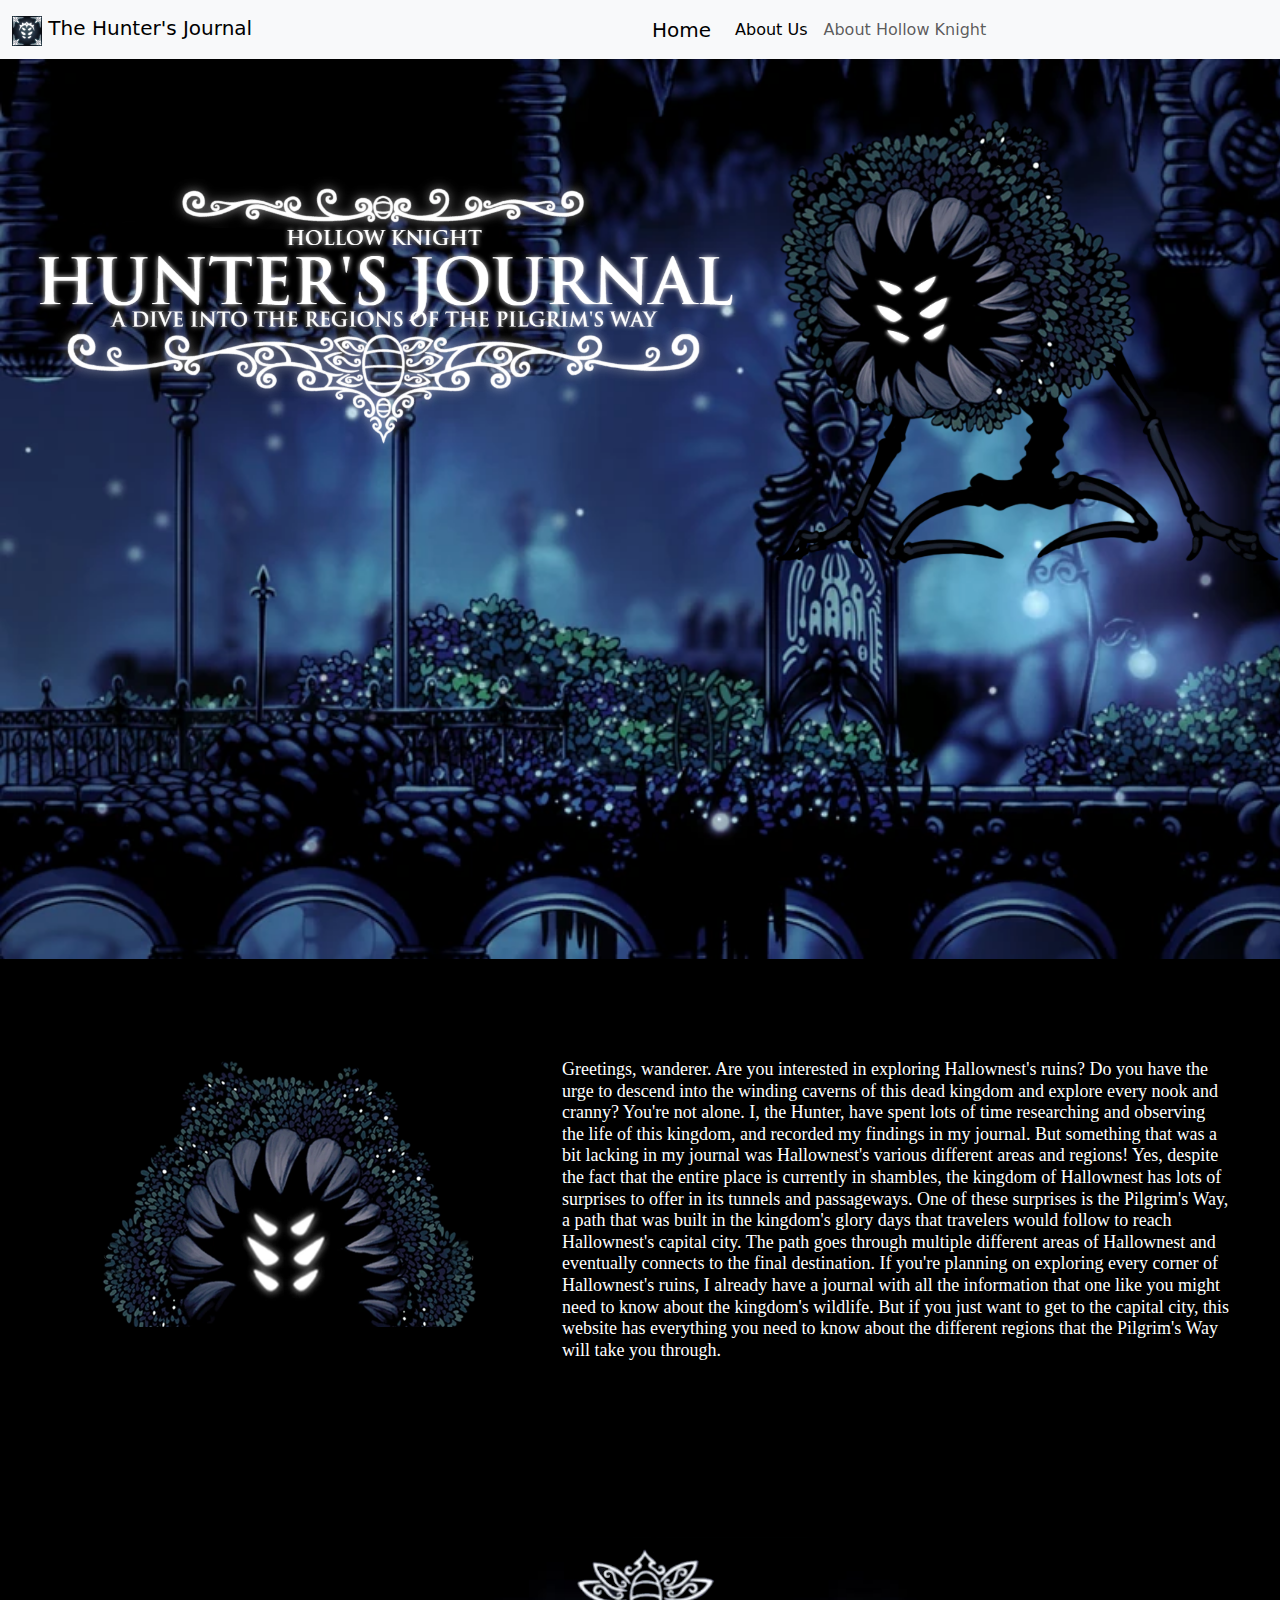
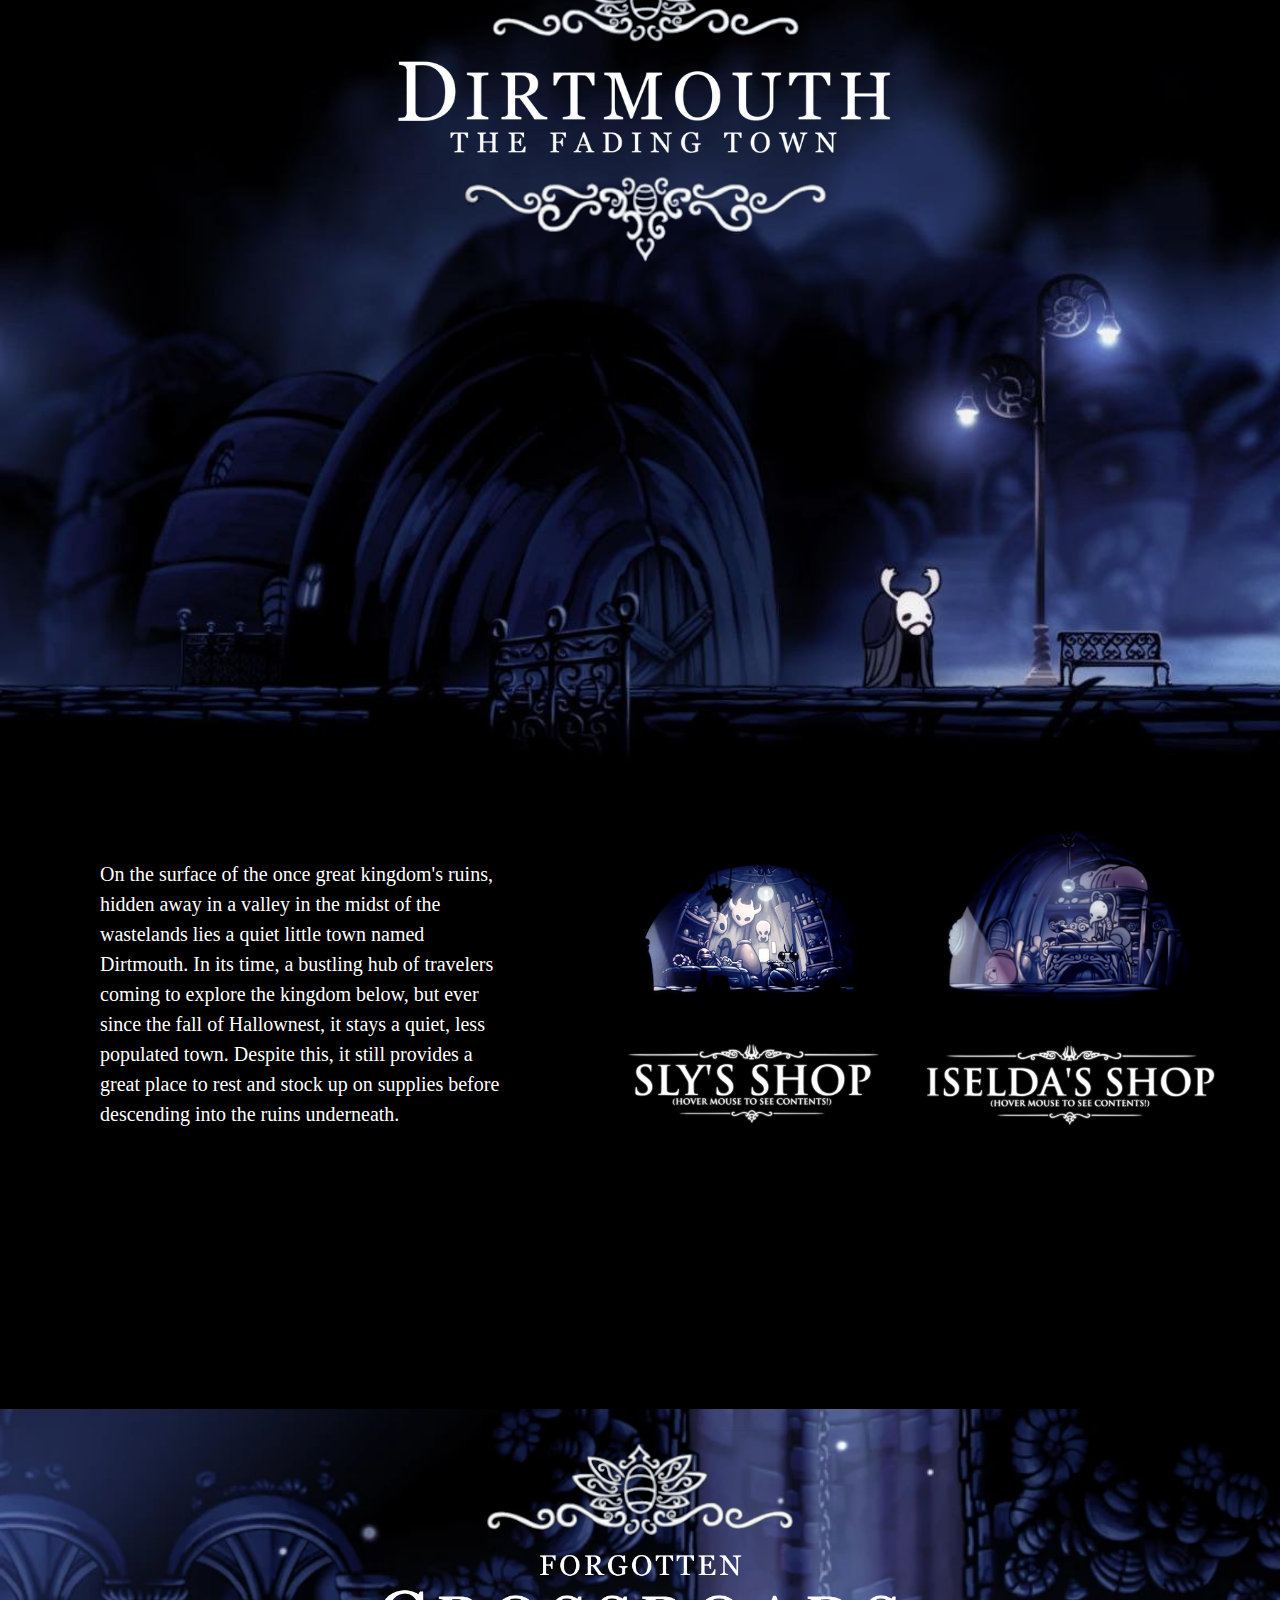
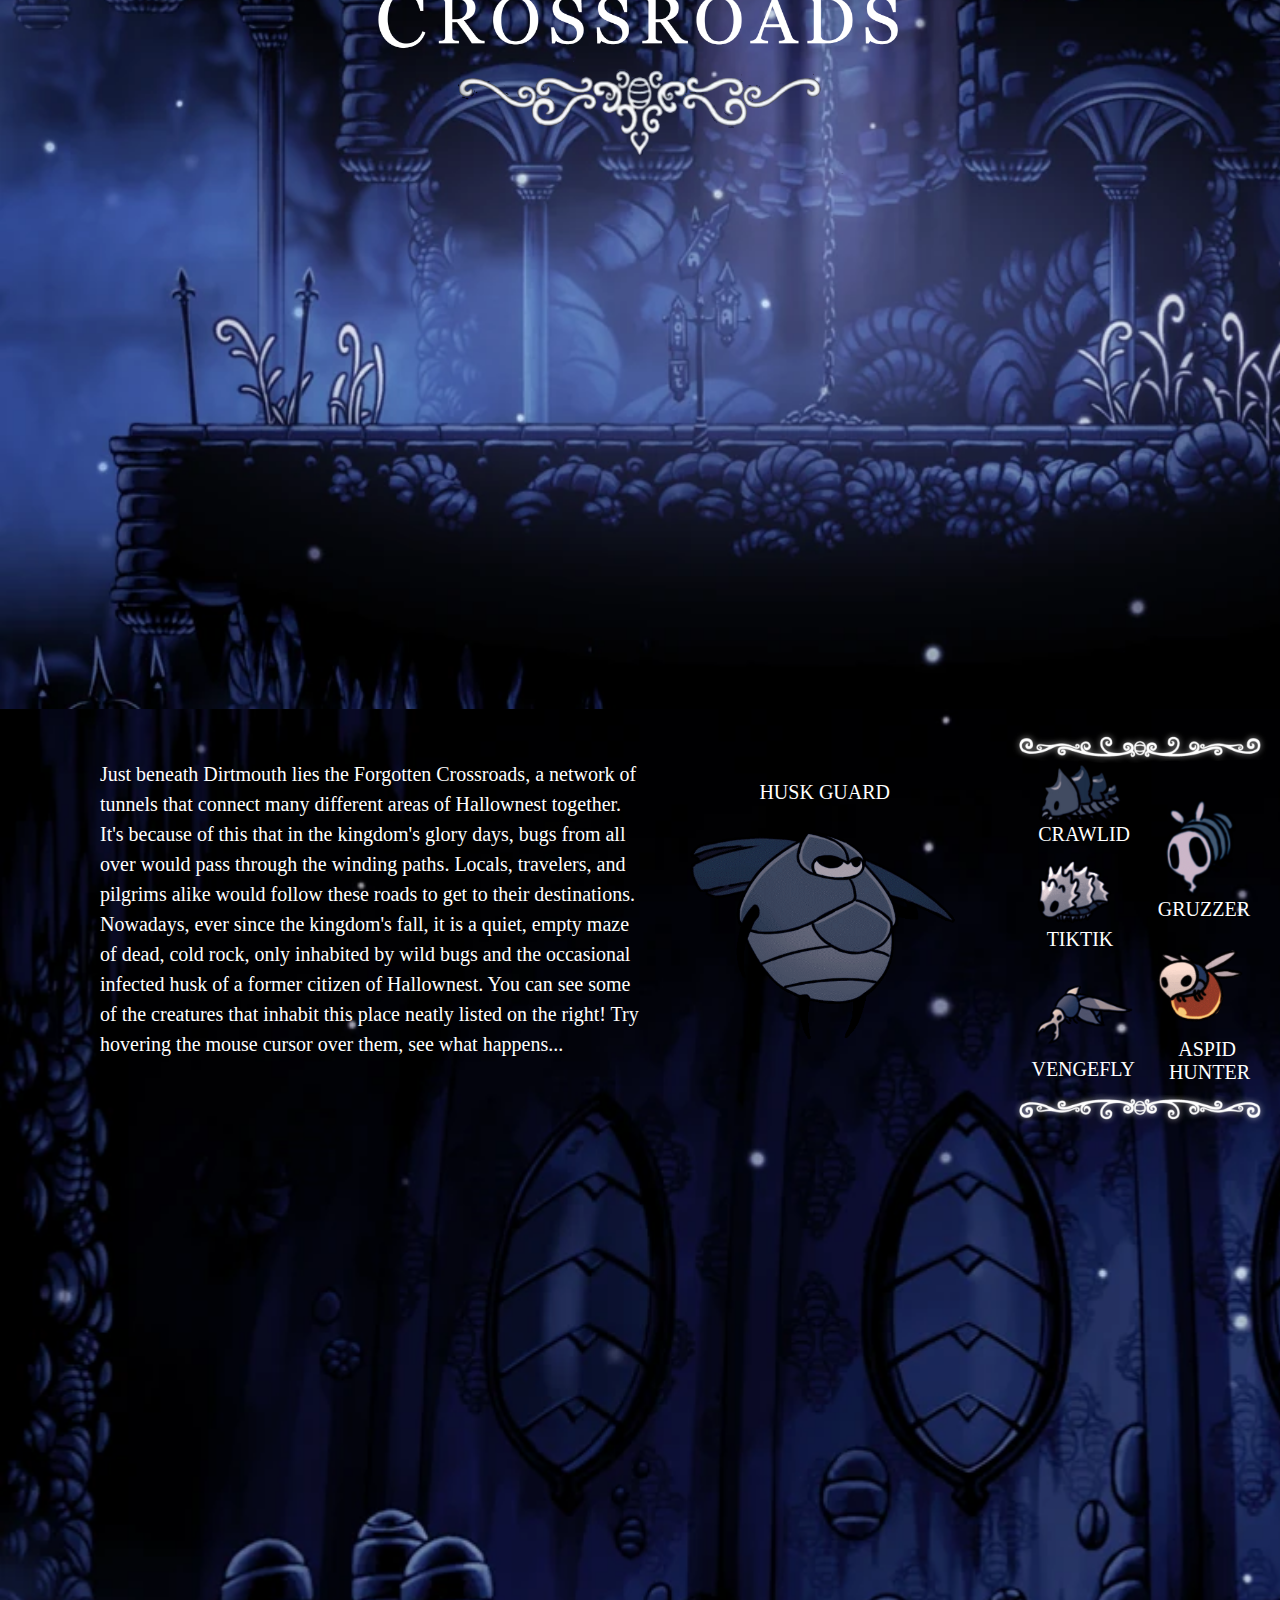
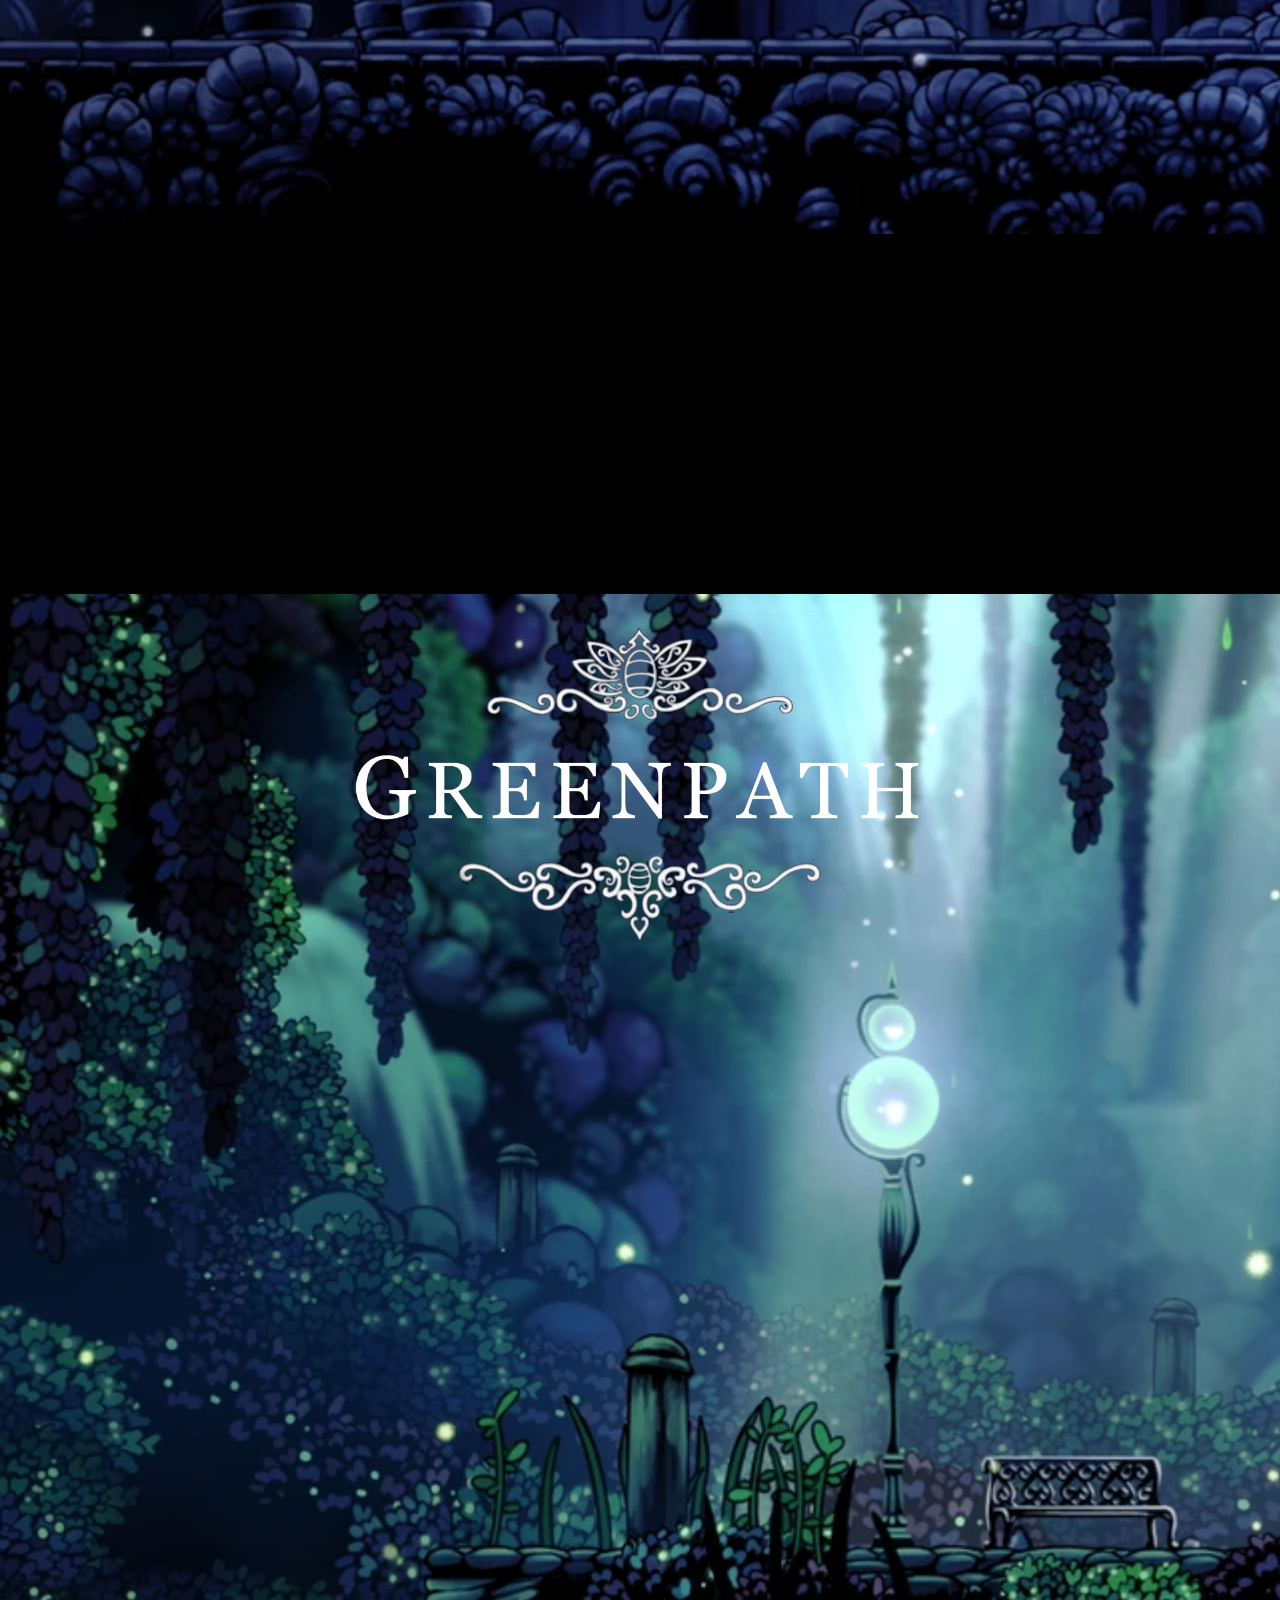
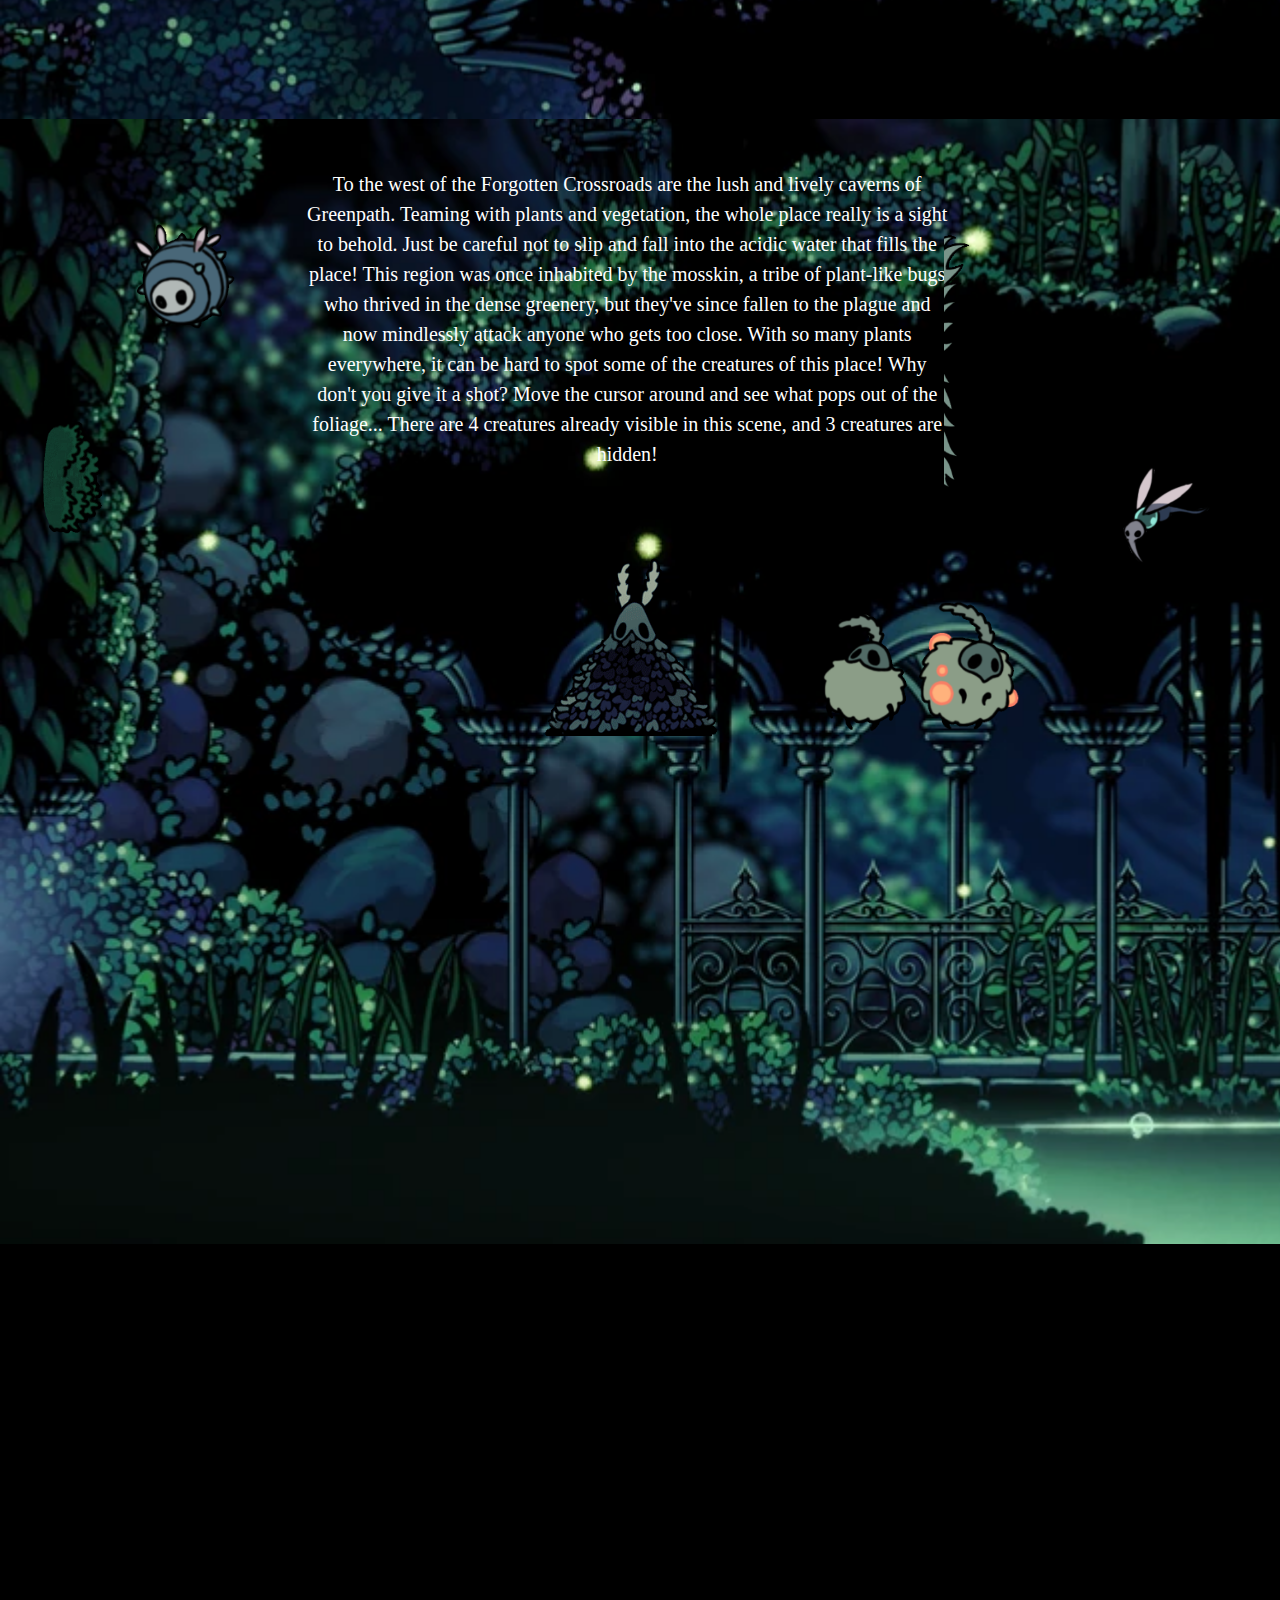
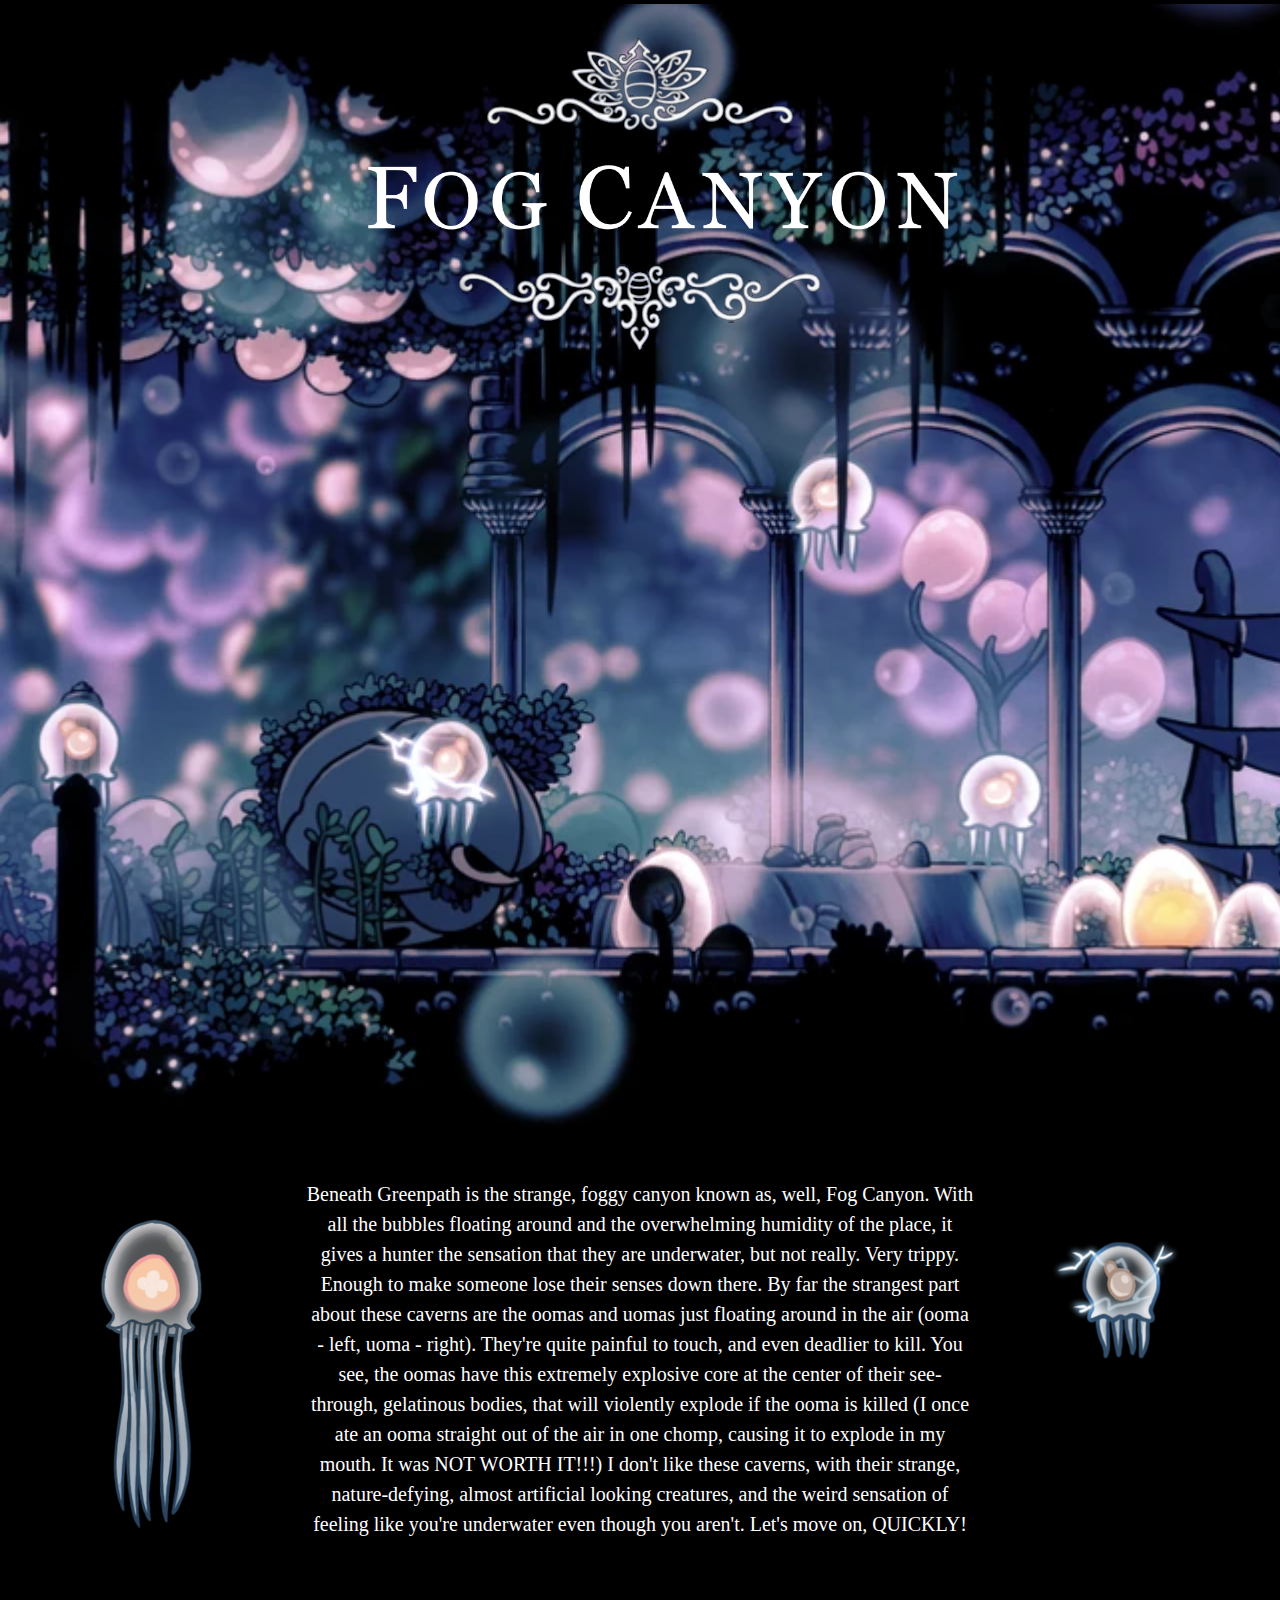
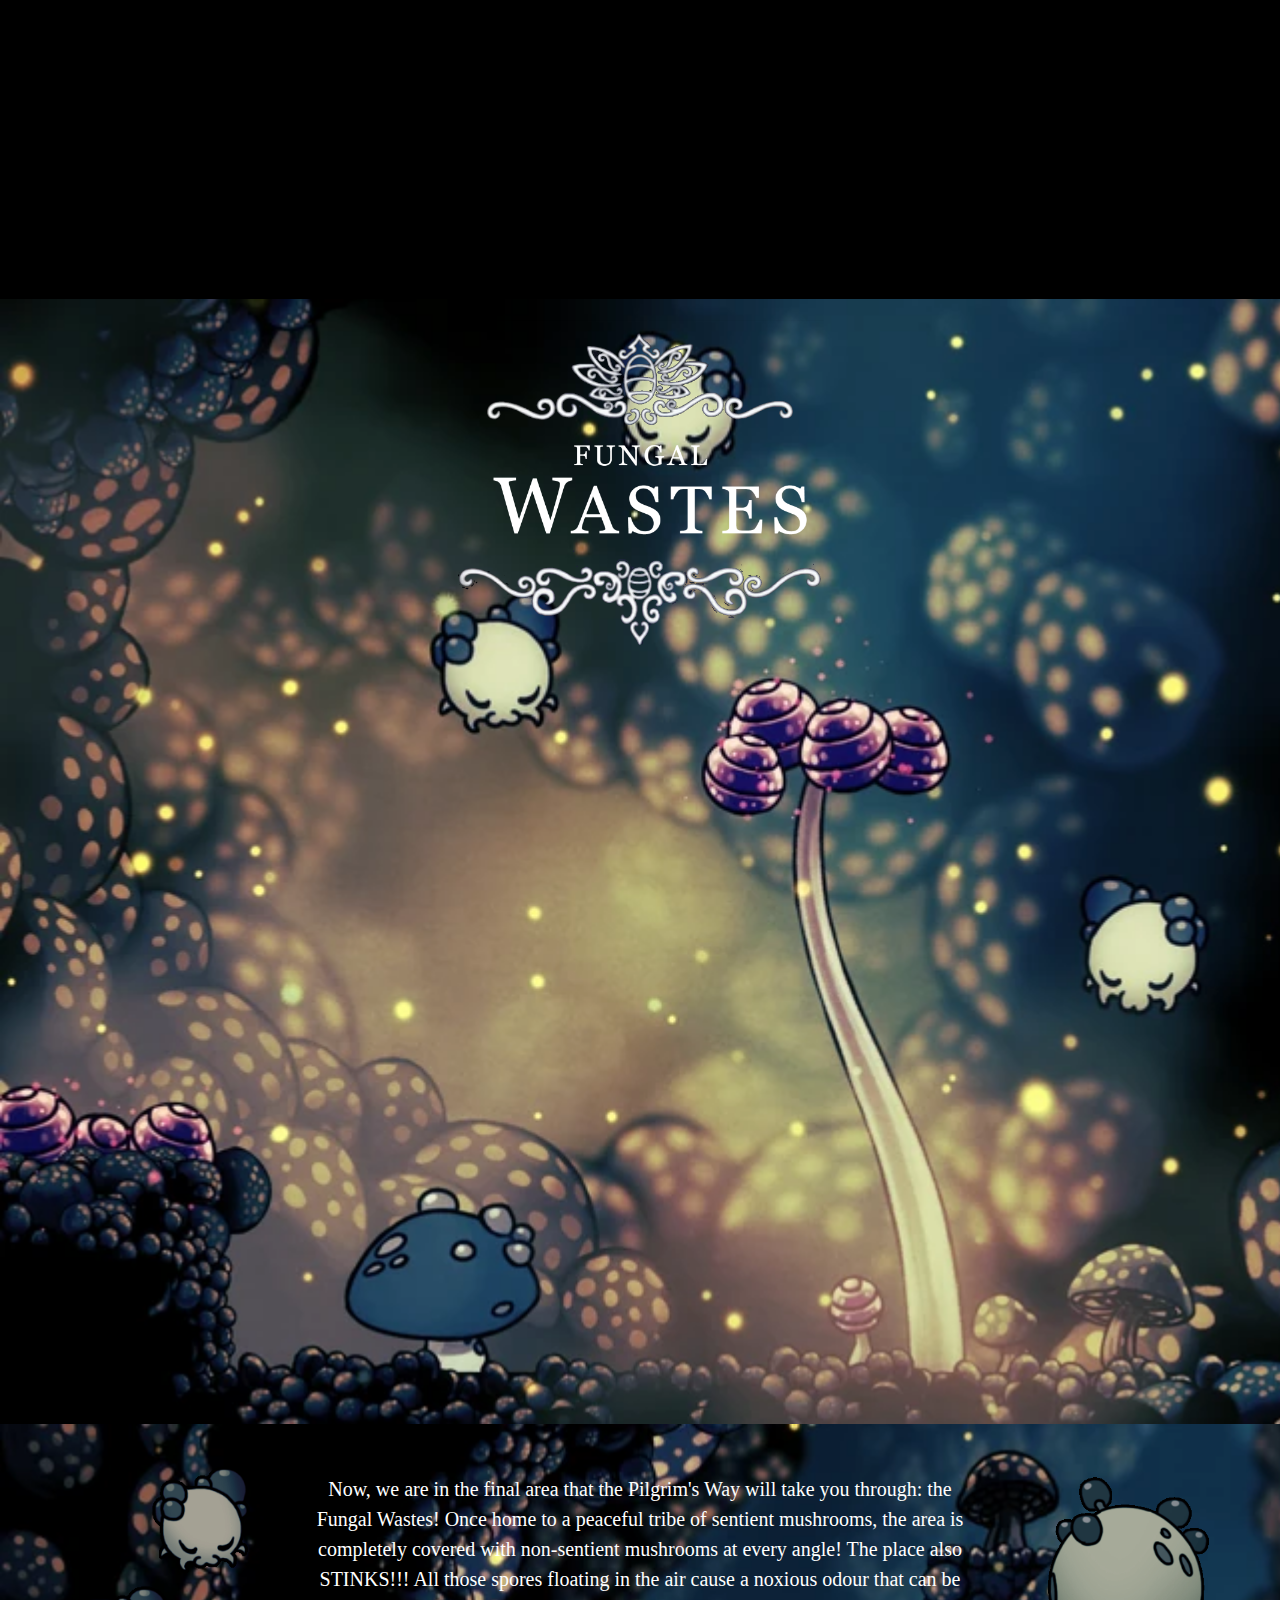
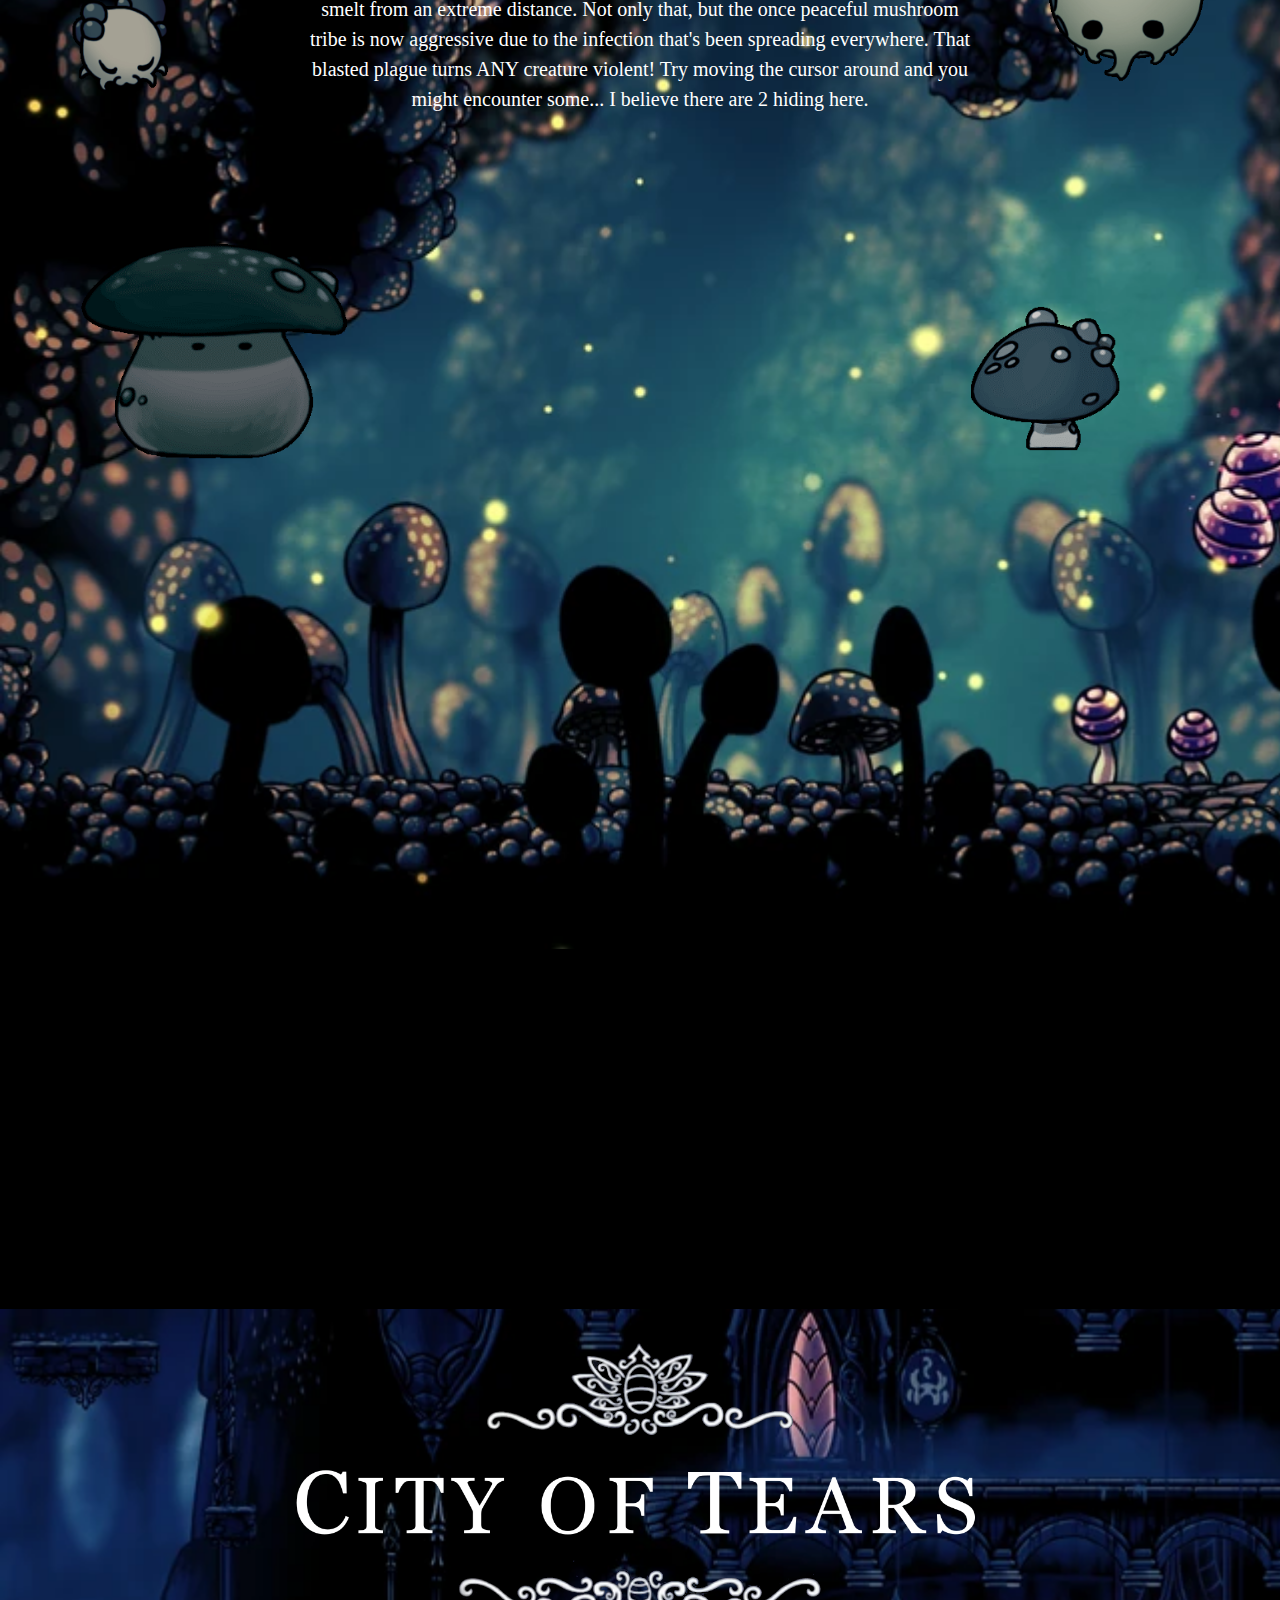
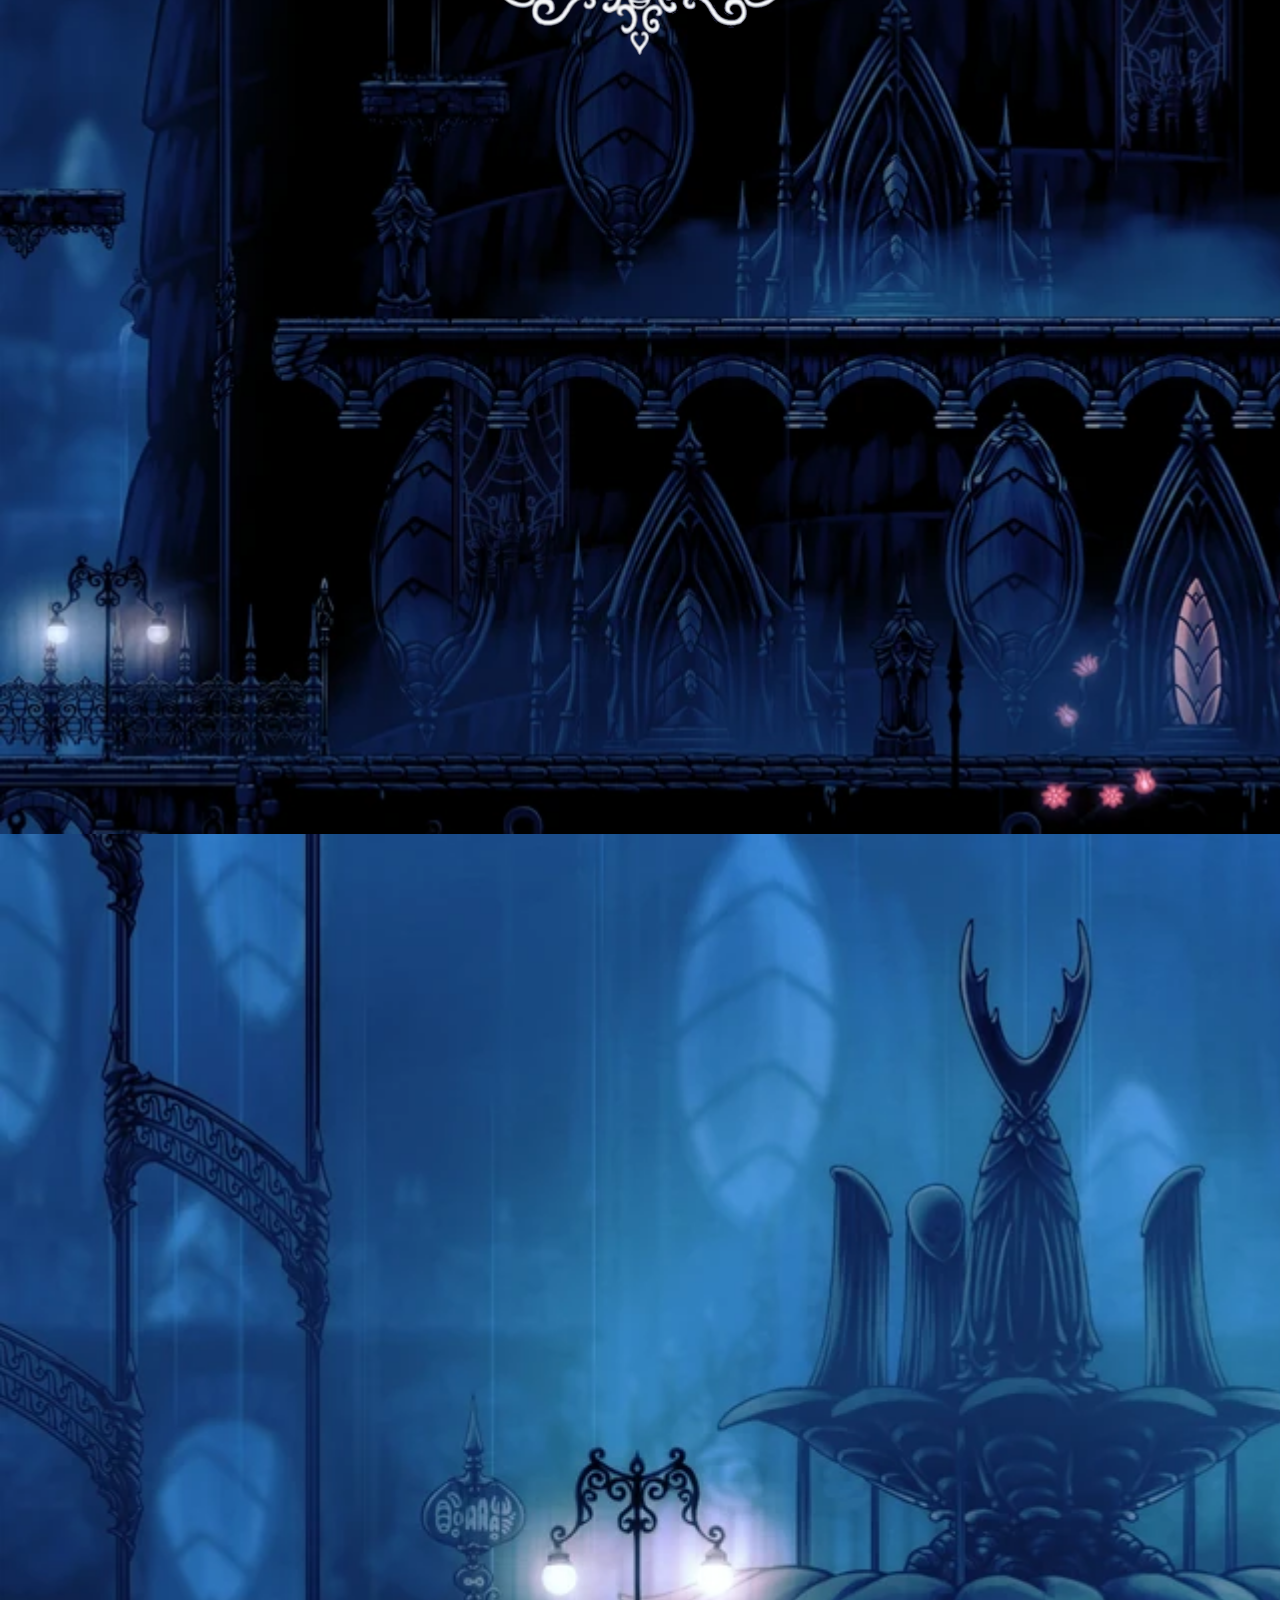
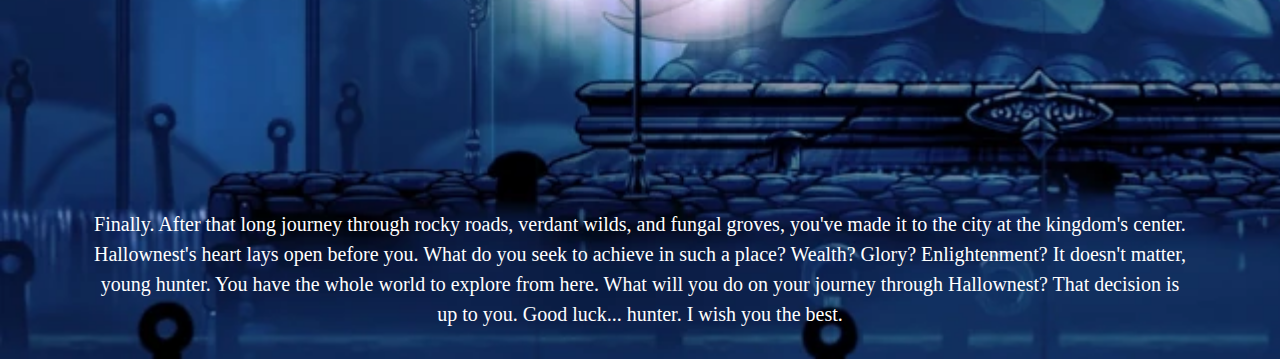
<file: index.html>
<html lang="en">
<head>
    <meta charset="UTF-8">
    <meta name="viewport" content="width=device-width, initial-scale=1.0">
    <title>Hunter's Journal</title>
    <link rel="stylesheet" href="bootstrap.css">
    <link rel="stylesheet" href="style.css">
</head>
<body>


  <script src="https://cdn.jsdelivr.net/npm/bootstrap@5.3.3/dist/js/bootstrap.bundle.min.js" integrity="sha384-YvpcrYf0tY3lHB60NNkmXc5s9fDVZLESaAA55NDzOxhy9GkcIdslK1eN7N6jIeHz" crossorigin="anonymous"></script>


    <nav class="navbar navbar-expand-lg bg-body-tertiary">
        <div class="container-fluid">
          <a class="navbar-brand" href="#">
            <img src="images/download.jpg" alt="Logo" width="30" height="30" class="d-inline-block align-text-top">
            The Hunter's Journal
          </a>
        </div>
  
      <div class="container-fluid">
        <button class="navbar-toggler" type="button" data-bs-toggle="collapse" data-bs-target="#navbarTogglerDemo03" aria-controls="navbarTogglerDemo03" aria-expanded="false" aria-label="Toggle navigation">
          <span class="navbar-toggler-icon"></span>
        </button>
        <a class="navbar-brand" href="index.html">Home</a>
        <div class="collapse navbar-collapse" id="navbarTogglerDemo03">
          <ul class="navbar-nav me-auto mb-2 mb-lg-0">
            <li class="nav-item">
              <a class="nav-link active" aria-current="page" href="about us.html">About Us</a>
            </li>
            <li class="nav-item">
              <a class="nav-link" href="about hollow knight.html">About Hollow Knight</a>
            </li>
          </ul>
        </div>
      </div>
    </nav>


<div class="background1">
  <div class="title">
    <img src="images/download.png" alt="Title card">
</div>

<div class="hunter">
    <img src="images/Hunter_Full_Body.webp" alt="The fabled Hunter in all his glory">
</div>
</div>


<div class="hunter2">
  <img src="images/Hunter.webp" alt="The Hunter stalking its prey">
</div>


<div class="Intro">
<h1>Greetings, wanderer. Are you interested in exploring Hallownest's ruins? Do you have the urge to descend into the winding caverns of this dead kingdom and explore every nook and cranny? You're not alone. I, the Hunter, have spent lots of time researching and observing the life of this kingdom, and recorded my findings in my journal. But something that was a bit lacking in my journal was Hallownest's various different areas and regions! Yes, despite the fact that the entire place is currently in shambles, the kingdom of Hallownest has lots of surprises to offer in its tunnels and passageways. One of these surprises is the Pilgrim's Way, a path that was built in the kingdom's glory days that travelers would follow to reach Hallownest's capital city. The path goes through multiple different areas of Hallownest and eventually connects to the final destination. If you're planning on exploring every corner of Hallownest's ruins, I already have a journal with all the information that one like you might need to know about the kingdom's wildlife. But if you just want to get to the capital city, this website has everything you need to know about the different regions that the Pilgrim's Way will take you through.</h1>
</div>




<div class="background2">
  <div class="dirtmouthtitle">
    <img src="images/Dirtmouthtitle.webp" alt="Dirtmouth: The Fading Town">
  </div>
</div>

<div class="yappinaboutdirtmouth">
  <p>On the surface of the once great kingdom's ruins, hidden away in a valley in the midst of the wastelands lies a quiet little town named Dirtmouth. In its time, a bustling hub of travelers coming to explore the kingdom below, but ever since the fall of Hallownest, it stays a quiet, less populated town. Despite this, it still provides a great place to rest and stock up on supplies before descending into the ruins underneath.</p>
</div>

<div class="sly">
  <img src="images/Sly's Shop.jpg" alt="Sly's shop in Dirtmouth">
</div>

<div class="iselda">
  <img src="images/Iselda's Shop.avif" alt="Iselda's shop in Dirtmouth">
</div>

<div class="slysshop">
  <img class="slysstock" src="images/Screenshot (56).png" alt="The stuff Sly sells">
  <img class="slylabel" src="images/Screenshot (58).png" alt="Sly's Shop label">
</div>

<div class="iseldasshop">
  <img class="iseldasstock" src="images/Screenshot (57).png" alt="The stuff Iselda sells">
  <img class="iseldalabel" src="images/Screenshot (59).png" alt="Iselda's Shop label">
</div>





<div class="background3">
  <div class="crossroadstitle">
    <img src="images/ForgottenCrossroadsTitle.webp" alt="Forgotten Crossroads">
  </div>
</div>

<div class="background4">

  <div class="yappinaboutcrossroads">
    <p>Just beneath Dirtmouth lies the Forgotten Crossroads, a network of tunnels that connect many different areas of Hallownest together. It's because of this that in the kingdom's glory days, bugs from all over would pass through the winding paths. Locals, travelers, and pilgrims alike would follow these roads to get to their destinations. Nowadays, ever since the kingdom's fall, it is a quiet, empty maze of dead, cold rock, only inhabited by wild bugs and the occasional infected husk of a former citizen of Hallownest. You can see some of the creatures that inhabit this place neatly listed on the right! Try hovering the mouse cursor over them, see what happens...</p>
  </div>

<div class="crossroadsinfo">
  <div class="crossroadsenemies1">
    <img src="images/top.png" alt="top">
  </div>

  <div class="crawlid">
    <img class="crawlidwalk" src="images/Crawlid Walk.gif" alt="A crawlid walking">
    <img class="crawlididle" src="images/Crawlid.gif" alt="A crawlid staying still">
  </div>
  <div class="crawlidtext">
  <p>CRAWLID</p>
  </div>

  <div class="tiktik">
    <img class="tiktikwalk" src="images/Tiktik walk.gif" alt="A tiktik walking">
    <img class="tiktikidle" src="images/Tiktik.gif" alt="A tiktik staying still">
  </div>
  <div class="tiktiktext">
  <p>TIKTIK</p>
  </div>

  <div class="vengefly">
    <img class="vengeflyfly" src="images/Vengefly flying.gif" alt="A vengefly flying">
    <img class="vengeflyidle" src="images/Vengefly.gif" alt="A vengefly staying still">
  </div>
  <div class="vengeflytext">
  <p>VENGEFLY</p>
  </div>

  <div class="gruzzer">
    <img class="gruzzerfly" src="images/Gruzzer flying.gif" alt="A gruzzer flying">
    <img class="gruzzeridle" src="images/Gruzzer.gif" alt="A gruzzer staying still">
  </div>
  <div class="gruzzertext">
  <p>GRUZZER</p>
  </div>

  <div class="aspid">
    <img class="aspidspit" src="images/Aspid spit.gif" alt="An aspid hunter spitting venom at prey">
    <img class="aspididle" src="images/Aspid Hunter.gif" alt="An aspid hunter staying still">
  </div>
  <div class="aspidtext1">
  <p>ASPID</p>
  </div>
  <div class="aspidtext2">
    <p>HUNTER</p>
  </div>

  <div class="crossroadsenemies2">
    <img src="images/bottom.png" alt="bottom">
  </div>
</div>


  <div class="guardian">
    <img class="huskguardattack" src="images/Husk guard attack (2).gif" alt="An infected husk guard attacking against its will">
    <img class="huskguardidle" src="images/Husk guard.gif" alt="A husk guard standing still">
  </div>
  <div class="huskguardtext">
    <p>HUSK GUARD</p>
  </div>


  <div class="walkcycle">
    <div class="husks">
      <img src="images/infected_bugs.gif" alt="Infected husks walking">
    </div>
  </div>


</div>




<div class="background5">
  <div class="greenpathtitle">
    <img src="images/Greenpath.webp" alt="Greenpath">
  </div>
</div>

<div class="background6">

  <div class="yappinaboutgreenpath">
    <p>To the west of the Forgotten Crossroads are the lush and lively caverns of Greenpath. Teaming with plants and vegetation, the whole place really is a sight to behold. Just be careful not to slip and fall into the acidic water that fills the place! This region was once inhabited by the mosskin, a tribe of plant-like bugs who thrived in the dense greenery, but they've since fallen to the plague and now mindlessly attack anyone who gets too close. With so many plants everywhere, it can be hard to spot some of the creatures of this place! Why don't you give it a shot? Move the cursor around and see what pops out of the foliage... There are 4 creatures already visible in this scene, and 3 creatures are hidden!</p>
  </div>

  <div class="mosscreep">
    <img class="moss" src="images/Mosscreep jumpscare.gif" alt="mosscreep pops out">
    <img class="bush" src="images/Mosscreep jumpscare 3.gif" alt="mosscreep hiding">
  </div>

  <div class="mosskin">
    <img src="images/Mosskin idle.gif" alt="A mosskin just standing around">
  </div>

  <div class="infectedmosskin">
    <img src="images/Volatile mosskin idle.gif" alt="An infected mosskin with blobs of infection">
  </div>

  <div class="squit">
    <img src="images/Squit Flying.gif" alt="A squit flying in place">
  </div>

  <div class="obble">
    <img src="images/Obble flying.gif" alt="An obble flying in place">
  </div>

  <div class="fooleater">
    <img class="fooleaterchomp" src="images/Fool eater chomp.gif" alt="A fool eater lashing out at prey">
    <img class="fooleateridle" src="images/Fool eater.gif" alt="A fool eater waiting for prey to get close">
  </div>

  <div class="mossknight">
    <img class="mossfight" src="images/Moss knight jumpscare.gif" alt="A moss knight ready to defend its tribe from intruders!">
    <img class="mosshide" src="images/Moss knight.gif" alt="A moss knight hiding in the foliage for a trespasser to show up">
  </div>

</div>



<div class="background7">
  <div class="fogcanyontitle">
    <img src="images/Fogcanyontitle.webp" alt="Fog Canyon">
  </div>
</div>

<div class="yappinaboutfogcanyon">
  <p>Beneath Greenpath is the strange, foggy canyon known as, well, Fog Canyon. With all the bubbles floating around and the overwhelming humidity of the place, it gives a hunter the sensation that they are underwater, but not really. Very trippy. Enough to make someone lose their senses down there. By far the strangest part about these caverns are the oomas and uomas just floating around in the air (ooma - left, uoma - right). They're quite painful to touch, and even deadlier to kill. You see, the oomas have this extremely explosive core at the center of their see-through, gelatinous bodies, that will violently explode if the ooma is killed (I once ate an ooma straight out of the air in one chomp, causing it to explode in my mouth. It was NOT WORTH IT!!!) I don't like these caverns, with their strange, nature-defying, almost artificial looking creatures, and the weird sensation of feeling like you're underwater even though you aren't. Let's move on, QUICKLY!</p>
</div>

<div class="ooma">
  <img src="images/Ooma.webp" alt="An ooma from Fog Canyon">
</div>

<div class="uoma">
  <img src="images/Uoma.webp" alt="An uoma from Fog Canyon">
</div>



<div class="background8">
  <div class="fungalwastestitle">
    <img src="images/Fungalwastestitle.webp" alt="Fungal Wastes">
  </div>
</div>

<div class="background9">

  <div class="yappinaboutfungalwastes">
    <p>Now, we are in the final area that the Pilgrim's Way will take you through: the Fungal Wastes! Once home to a peaceful tribe of sentient mushrooms, the area is completely covered with non-sentient mushrooms at every angle! The place also STINKS!!! All those spores floating in the air cause a noxious odour that can be smelt from an extreme distance. Not only that, but the once peaceful mushroom tribe is now aggressive due to the infection that's been spreading everywhere. That blasted plague turns ANY creature violent! Try moving the cursor around and you might encounter some... I believe there are 2 hiding here.</p>
  </div>

  <div class="fungling">
    <img src="images/Fungling float.gif" alt="A fungling carelessly floating in the air">
  </div>

  <div class="fungling2">
    <img src="images/Fungling float.gif" alt="A fungling carelessly floating in the air">
  </div>

  <div class="fungoon">
    <img src="images/Fungoon float.gif" alt="A fungoon floating in the air">
  </div>

  <div class="shrumalwarrior">
    <img class="wah" src="images/Mushroom jumpscare.gif" alt="A shrumal warrior ready to defend itself">
    <img class="mushroom" src="images/Mushroom.gif" alt="A shrumal warrior resting">
  </div>

  <div class="shrumalogre">
    <img class="braindamage" src="images/Shrumal ogre.gif" alt="A shrumal ogre ready to defend itself">
    <img class="bigmushroom" src="images/Big mushroom.gif" alt="A shrumal ogre resting">
  </div>

  <div class="walkin">
    <div class="ambloom">
      <img src="images/Ambloom walk.gif" alt="An ambloom walking across the screen">
    </div>
  </div>

</div>



<div class="background10">
  <div class="cityoftearstitle">
    <img src="images/CityofTearsTitle.webp" alt="City of Tears">
  </div>
</div>

<div class="background11"></div>

<div class="yappinaboutcityoftears">
  <p>Finally. After that long journey through rocky roads, verdant wilds, and fungal groves, you've made it to the city at the kingdom's center. Hallownest's heart lays open before you. What do you seek to achieve in such a place? Wealth? Glory? Enlightenment? It doesn't matter, young hunter. You have the whole world to explore from here. What will you do on your journey through Hallownest? That decision is up to you. Good luck... hunter. I wish you the best.</p>
</div>



</body>
</html>
</file>
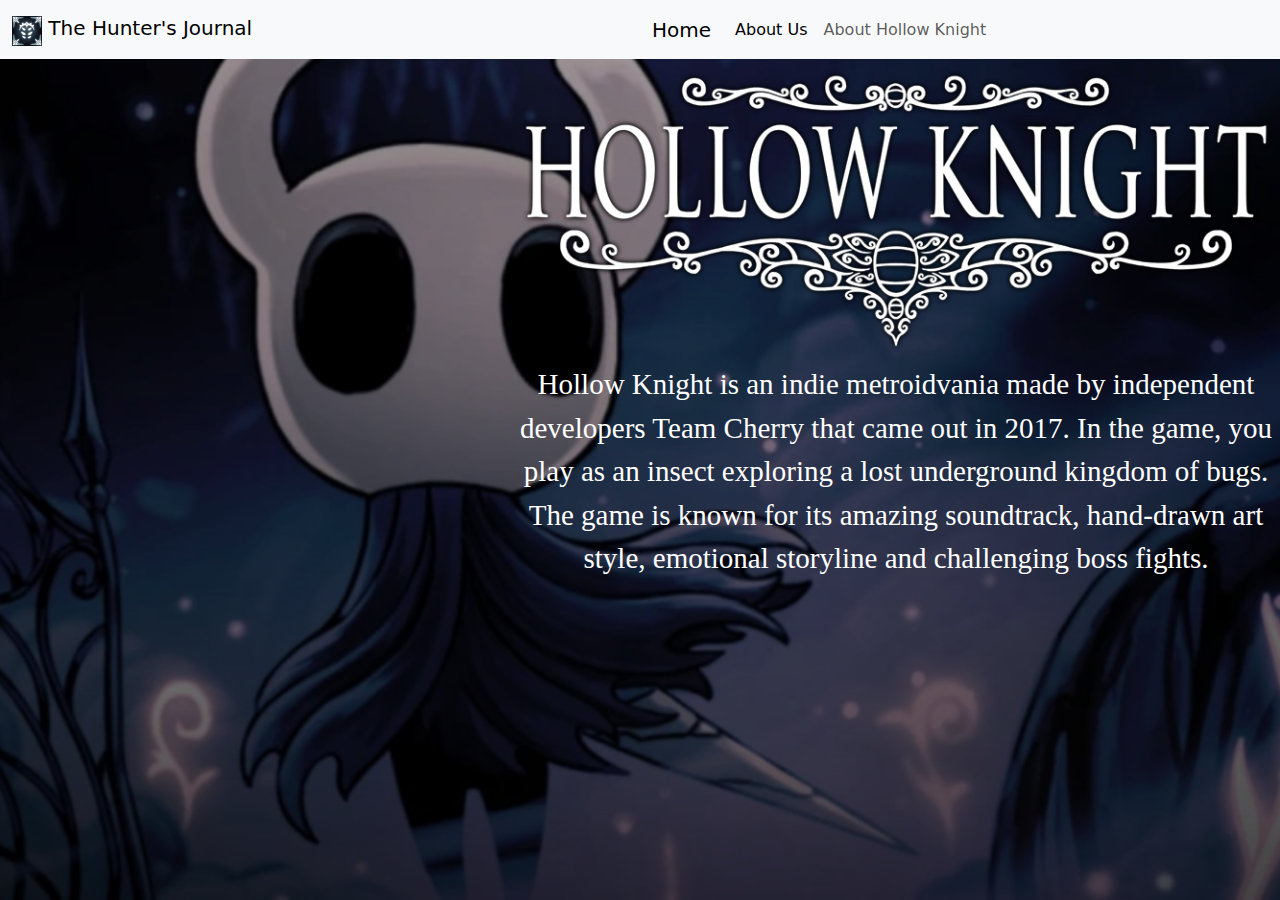
<file: about hollow knight.html>
<html lang="en">
<head>
    <meta charset="UTF-8">
    <meta name="viewport" content="width=device-width, initial-scale=1.0">
    <title>Hunter's Journal - About Hollow Knight</title>
    <link rel="stylesheet" href="bootstrap.css">
    <link rel="stylesheet" href="style2.css">
    
</head>
<body>

  <script src="https://cdn.jsdelivr.net/npm/bootstrap@5.3.3/dist/js/bootstrap.bundle.min.js" integrity="sha384-YvpcrYf0tY3lHB60NNkmXc5s9fDVZLESaAA55NDzOxhy9GkcIdslK1eN7N6jIeHz" crossorigin="anonymous"></script>





    <nav class="navbar navbar-expand-lg bg-body-tertiary">
        <div class="container-fluid">
          <a class="navbar-brand" href="#">
            <img src="images/download.jpg" alt="Logo" width="30" height="30" class="d-inline-block align-text-top">
            The Hunter's Journal
          </a>
        </div>
  
      <div class="container-fluid">
        <button class="navbar-toggler" type="button" data-bs-toggle="collapse" data-bs-target="#navbarTogglerDemo03" aria-controls="navbarTogglerDemo03" aria-expanded="false" aria-label="Toggle navigation">
          <span class="navbar-toggler-icon"></span>
        </button>
        <a class="navbar-brand" href="index.html">Home</a>
        <div class="collapse navbar-collapse" id="navbarTogglerDemo03">
          <ul class="navbar-nav me-auto mb-2 mb-lg-0">
            <li class="nav-item">
              <a class="nav-link active" aria-current="page" href="about us.html">About Us</a>
            </li>
            <li class="nav-item">
              <a class="nav-link" href="about hollow knight.html">About Hollow Knight</a>
            </li>
          </ul>
        </div>
      </div>
    </nav>


<div class="HKlogo">
  <img src="images/Hollow_Knight_Logo.webp" alt="Hollow Knight">
</div>

<div class="thefinalyap">
  <p>Hollow Knight is an indie metroidvania made by independent developers Team Cherry that came out in 2017. In the game, you play as an insect exploring a lost underground kingdom of bugs. The game is known for its amazing soundtrack, hand-drawn art style, emotional storyline and challenging boss fights.</p>
</div>
    



    <script src="https://cdn.jsdelivr.net/npm/bootstrap@5.3.3/dist/js/bootstrap.bundle.min.js" integrity="sha384-YvpcrYf0tY3lHB60NNkmXc5s9fDVZLESaAA55NDzOxhy9GkcIdslK1eN7N6jIeHz" crossorigin="anonymous"></script>
</body>
</html>
</file>
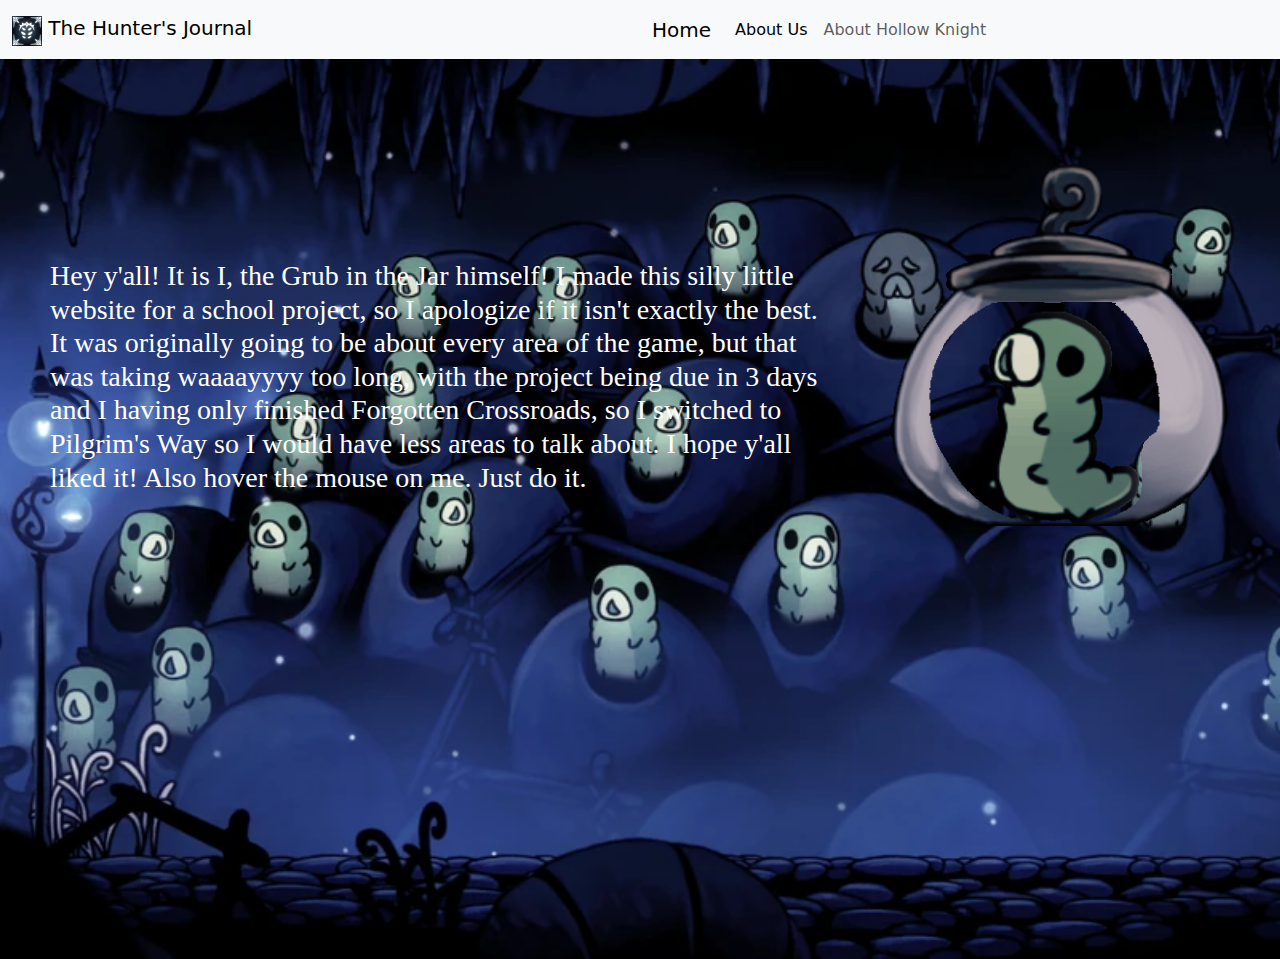
<file: about us.html>
<html lang="en">
<head>
    <meta charset="UTF-8">
    <meta name="viewport" content="width=device-width, initial-scale=1.0">
    <title>Hunter's Journal - About Us</title>
    <link rel="stylesheet" href="bootstrap.css">
    <link rel="stylesheet" href="style.css">
    
</head>
<body>
    
  <script src="https://cdn.jsdelivr.net/npm/bootstrap@5.3.3/dist/js/bootstrap.bundle.min.js" integrity="sha384-YvpcrYf0tY3lHB60NNkmXc5s9fDVZLESaAA55NDzOxhy9GkcIdslK1eN7N6jIeHz" crossorigin="anonymous"></script>





    <nav class="navbar navbar-expand-lg bg-body-tertiary">
        <div class="container-fluid">
          <a class="navbar-brand" href="#">
            <img src="images/download.jpg" alt="Logo" width="30" height="30" class="d-inline-block align-text-top">
            The Hunter's Journal
          </a>
        </div>
  
      <div class="container-fluid">
        <button class="navbar-toggler" type="button" data-bs-toggle="collapse" data-bs-target="#navbarTogglerDemo03" aria-controls="navbarTogglerDemo03" aria-expanded="false" aria-label="Toggle navigation">
          <span class="navbar-toggler-icon"></span>
        </button>
        <a class="navbar-brand" href="index.html">Home</a>
        <div class="collapse navbar-collapse" id="navbarTogglerDemo03">
          <ul class="navbar-nav me-auto mb-2 mb-lg-0">
            <li class="nav-item">
              <a class="nav-link active" aria-current="page" href="about us.html">About Us</a>
            </li>
            <li class="nav-item">
              <a class="nav-link" href="about hollow knight.html">About Hollow Knight</a>
            </li>
          </ul>
        </div>
      </div>
    </nav>



    <div class="grubbackground">

      <div class="grubinajar">
        <img class="grubcelebration" src="images/Grub celebration!!.gif" alt="The Grub in the Jar celebrating!!!">
        <img class="grubexcitement" src="images/Grubinajar.gif" alt="The fabled Grub in the Jar">
      </div>

      <div class="aboutme">
        <h3>Hey y'all! It is I, the Grub in the Jar himself! I made this silly little website for a school project, so I apologize if it isn't exactly the best. It was originally going to be about every area of the game, but that was taking waaaayyyy too long, with the project being due in 3 days and I having only finished Forgotten Crossroads, so I switched to Pilgrim's Way so I would have less areas to talk about. I hope y'all liked it! Also hover the mouse on me. Just do it.</h3>
      </div>

    </div>



    <script src="https://cdn.jsdelivr.net/npm/bootstrap@5.3.3/dist/js/bootstrap.bundle.min.js" integrity="sha384-YvpcrYf0tY3lHB60NNkmXc5s9fDVZLESaAA55NDzOxhy9GkcIdslK1eN7N6jIeHz" crossorigin="anonymous"></script>
</body>
</html>
</file>
<file: style.css>
body{
    background-color: black;
    max-width: 100%;
    overflow-x: hidden;
}

.background1{
    background-image: url(images/pilgrimsway.webp);
    background-repeat: no-repeat;
    background-size: cover;
    width: 100%;
    height: 100%;
}


.hunter img{
    width: 40%;
    height: auto;
    margin-top: 50px;
    margin-bottom: 0px;
}


@keyframes hunterjumpscare{

    from{
        translate: 150vw 0;
        scale: 200% 1;
        }
    
        to{
        translate: 0 0;
        scale: 100%;
        }
    
}


.hunter img{

    animation-name: hunterjumpscare;
    animation-duration: 2s;
    
}


.title img{
    width: 60%;
    height: auto;
    float: left;
    margin-top: 100px;
    margin-bottom: 0px;
}

p{
    color: white;
    font-family: 'Times New Roman', Times, serif;
    font-size: 20px;
    float: left;
    margin: 50px;
    margin-bottom: 0px;
}

h1{
    color: white;
    font-family: 'Times New Roman', Times, serif;
    font-size: 18px;
    float: left;
    margin: 50px;
    margin-bottom: 0px;
}

.hunter2 img{
    width: 30%;
    height: auto;
    float: left;
    margin-top: 100px;
    margin-left: 100px;
    margin-bottom: 0px;
}

.Intro{
    width: 60%;
    height: auto;
    float: right;
    margin-top: 50px;
    margin-bottom: 0px;
    margin-left: 0px;
    margin-right: 0px;
}


.background2{
    background-image: url(images/Dirtmouth.jpg);
    background-repeat: no-repeat;
    background-size: cover;
    width: 100%;
    height: 100%;
    margin-top: 550px;
    margin-bottom: 0px;
}

.dirtmouthtitle img{
    width: 60%;
    height: auto;
    margin-left: 20%;
}


.dirtmouthtitle{
    animation: dirtmouthfadein linear;
    animation-timeline: view();
    animation-range: entry 0 cover 70%;
}

@keyframes dirtmouthfadein{
    from{
        opacity: 0;
    }

    to{
        opacity: 1;
    }
}

.yappinaboutdirtmouth{
    width: 40%;
    height: auto;
    float: left;
    margin: 50px;
    margin-top: 0px;
    margin-right: 0px;
}

.sly img{
    width: 20%;
    height: auto;
    float: left;
    margin-top: 22px;
    margin-left: 60px;
}

.iselda img{
    width: 30%;
    height: auto;
    float: left;
    margin-bottom: 0px;
}

.slysshop img{
    width: 25%;
    height: auto;
    margin-right: 300px;
    margin-left: 30px;
    float: left;
}

.slysstock img{
    width: 25%;
    height: auto;
    margin-right: 300px;
    margin-left: 30px;
    margin-top: -113px;
    opacity: 0;
}

.slysshop{
    position: relative;
}
  
  .slysstock{
    display: none;
    width: 25%;
    height: auto;
    margin-right: 300px;
    margin-left: 30px;
  }
  
  .slylabel{
    width: 25%;
    height: auto;
    margin-right: 300px;
    margin-left: 30px;
  }
  
  .slysshop:hover .slysstock{
    display: block;
  }
  
  .slysshop:hover .slylabel{
    display: none;
}

.iseldasshop img{
    width: 25%;
    height: auto;
    float: right;
    margin-top: -112px;
    margin-right: 50px;
}

.iseldasstock img{
    width: 25%;
    height: auto;
    float: right;
    margin-top: -124px;
    margin-right: 50px;
    opacity: 0;
}

.iseldasshop{
    position: relative;
}
  
  .iseldasstock{
    display: none;
    width: 25%;
    height: auto;
    float: right;
    margin-top: -112px;
    margin-right: 50px;
  }
  
  .iseldalabel{
    width: 25%;
    height: auto;
    float: right;
    margin-top: -112px;
    margin-right: 50px;
  }
  
  .iseldasshop:hover .iseldasstock{
    display: block;
  }
  
  .iseldasshop:hover .iseldalabel{
    display: none;
}

.background3{
    background-image: url(images/CrossroadsBG.webp);
    background-repeat: no-repeat;
    background-size: cover;
    width: 100%;
    height: 100%;
    margin-top: 600px;
    margin-bottom: 0px;
}

.crossroadstitle img{
    width: 60%;
    height: auto;
    margin-left: 20%;
}

.crossroadstitle{
    animation: crossroadsfadein linear;
    animation-timeline: view();
    animation-range: entry 0 cover 70%;
}

@keyframes crossroadsfadein{
    from{
        opacity: 0;
    }

    to{
        opacity: 1;
    }
}

.background4{
    background-image: url(images/CrossroadsBG2.webp);
    background-repeat: no-repeat;
    background-size: cover;
    width: 100%;
    height: 125%;
    margin-top: 0px;
    margin-bottom: 0px;
}

.walkcycle{
    width: 100%;
    max-width: 1536p;
    height: 700px;
    margin-top: 10px;
    margin-inline: auto;
    overflow: hidden;
    mask-image: none;
}

@keyframes scrollLeft{
    
    to{
        left: -550px;
    }

}


.husks{

    margin-top: 14px;
    width: 200;
    height: 100px;
    left: max(calc(200px * 1), 100%);
    position: absolute;
    animation-name: scrollLeft;
    animation-duration: 27s;
    animation-iteration-count: infinite;
    animation-timing-function: linear;

}

.husks img{
    width: 450px;
    height: auto;
    margin-top: -8px;
}

.yappinaboutcrossroads{
    width: 50%;
    height: auto;
    float: left;
    margin: 50px;
    margin-top: 0px;
    margin-right: 0px;
}

.crossroadsenemies1 img{
    float: right;
    width: 36%;
    height: auto;
    margin-left: 220px;
    margin-top: 10px;
}

.crawlid{
    position: relative;
}
  
  .crawlidwalk{
    display: none;
    width: 7%;
    height: auto;
    margin-top: 50px;
    margin-left: 1027px;
  }
  
  .crawlididle{
    width: 7%;
    height: auto;
    margin-top: 50px;
    margin-left: 345px;
  }
  
  .crawlid:hover .crawlidwalk{
    display: block;
  }
  
  .crawlid:hover .crawlididle{
    display: none;
}

.crawlidtext{
    float: right;
    margin-top: 60px;
    margin-left: 5px;
    margin-right: 100px;
}

.tiktik{
    position: relative;
}
  
  .tiktikwalk{
    display: none;
    width: 6%;
    height: auto;
    margin-top: 150px;
    margin-left: 1027px;
  }
  
  .tiktikidle{
    width: 6%;
    height: auto;
    margin-top: 150px;
    margin-left: 345px;
  }
  
  .tiktik:hover .tiktikwalk{
    display: block;
  }
  
  .tiktik:hover .tiktikidle{
    display: none;
}

.tiktiktext{
    float: right;
    margin-top: 165px;
    margin-left: 90px;
    margin-right: -180px;
}

.vengefly{
    position: relative;
}
  
  .vengeflyfly{
    display: none;
    width: 8%;
    height: auto;
    margin-top: 240px;
    margin-left: 1027px;
  }
  
  .vengeflyidle{
    width: 8%;
    height: auto;
    margin-top: 240px;
    margin-left: 345px;
  }
  
  .vengefly:hover .vengeflyfly{
    display: block;
  }
  
  .vengefly:hover .vengeflyidle{
    display: none;
}

.vengeflytext{
    float: right;
    margin-top: 50px;
    margin-left: 220px;
    margin-right: 95px;
}

.gruzzer{
    position: relative;
}
  
  .gruzzerfly{
    display: none;
    width: 7%;
    height: auto;
    margin-top: 80px;
    margin-left: 1142px;
  }
  
  .gruzzeridle{
    width: 7%;
    height: auto;
    margin-top: 80px;
    margin-left: 460px;
  }
  
  .gruzzer:hover .gruzzerfly{
    display: block;
  }
  
  .gruzzer:hover .gruzzeridle{
    display: none;
}

.gruzzertext{
    float: right;
    margin-top: -240px;
    margin-right: -20px;
}

.aspid{
    position: relative;
}
  
  .aspidspit{
    display: none;
    width: 8%;
    height: auto;
    margin-top: 230px;
    margin-left: 1142px;
  }
  
  .aspididle{
    width: 8%;
    height: auto;
    margin-top: 230px;
    margin-left: 460px;
  }
  
  .aspid:hover .aspidspit{
    display: block;
  }
  
  .aspid:hover .aspididle{
    display: none;
}

.aspidtext1{
    float: right;
    margin-top: -100px;
    margin-right: -6px;
}

.aspidtext2{
    float: right;
    margin-top: -77px;
    margin-right: -20px;
}

.crossroadsenemies2 img{
    float: right;
    width: 36%;
    height: auto;
    margin-left: 220px;
    margin-top: 370px;
}

.crossroadsinfo img{
    position: absolute;
}

.guardian{
    position: relative;
    display: inline-block;
    width: 100%;
    height: auto;
    margin-left: 670px;
    margin-top: -60px;
}
  
  .huskguardattack{
    display: none;
    width: 35%;
    height: auto;
    margin-top: -350px;
    margin-left: -50px;
  }
  
  .huskguardidle{
    width: 35%;
    height: auto;
    margin-top: -350px;
    margin-left: -50px;
  }
  
  .guardian:hover .huskguardattack{
    display: block;
  }
  
  .guardian:hover .huskguardidle{
    display: none;
}

.huskguardtext{
    float: right;
    margin-top: -360px;
    margin-right: 340px;
}



.background5{
    background-image: url(images/GreenpathBG.webp);
    background-repeat: no-repeat;
    background-size: cover;
    width: 100%;
    height: 125%;
    margin-top: 360px;
    margin-bottom: 0px;
}

.greenpathtitle img{
    width: 60%;
    height: auto;
    margin-left: 20%;
}

.greenpathtitle{
    animation: greenpathfadein linear;
    animation-timeline: view();
    animation-range: entry 0 cover 70%;
}

@keyframes greenpathfadein{
    from{
        opacity: 0;
    }

    to{
        opacity: 1;
    }
}

.background6{
    background-image: url(images/Greenpath_Northern_Area.webp);
    background-repeat: no-repeat;
    background-size: cover;
    width: 100%;
    height: 125%;
    margin-top: 0px;
    margin-bottom: 0px;
}

.yappinaboutgreenpath{
    width: 58%;
    margin-left: 20%;
    text-align: center;
}

.mosscreep{
    position: relative;
    display: inline-block;
  }
  
  .moss{
    display: none;
    transform: rotate(90deg);
    width: auto;
    height: 120px;
    margin-top: 300px;
    margin-left: -955px;
  }
  
  .bush{
    transform: rotate(90deg);
    width: auto;
    height: 120px;
    margin-top: 300px;
    margin-left: -955px;
  }
  
  .mosscreep:hover .moss{
    display: block;
  }
  
  .mosscreep:hover .bush{
    display: none;
}

.mosskin img{
    width: 7%;
    height: auto;
    float: right;
    margin-right: 370px;
    margin-top: 72px;
}

.infectedmosskin img{
    width: 8%;
    height: auto;
    float: right;
    margin-right: -200px;
    margin-top: 55px;
}

.squit img{
    width: 8%;
    height: auto;
    float: right;
    margin-right: -400px;
    margin-top: -80px;
}

.obble img{
    width: 9%;
    height: auto;
    float: left;
    margin-left: 120px;
    margin-top: -320px;
}

.fooleater{
    position: relative;
    display: inline-block;
  }
  
  .fooleaterchomp{
    display: none;
    width: auto;
    height: 260px;
    margin-top: -500px;
    margin-left: 944px;
  }
  
  .fooleateridle{
    width: auto;
    height: 260px;
    margin-top: -500px;
    margin-left: 944px;
  }
  
  .fooleater:hover .fooleaterchomp{
    display: block;
  }
  
  .fooleater:hover .fooleateridle{
    display: none;
}

.mossknight{
    position: relative;
    display: inline-block;
  }
  
  .mossfight{
    display: none;
    width: 35%;
    height: auto;
    margin-top: -230px;
    margin-left: 500px;
  }
  
  .mosshide{
    width: 35%;
    height: auto;
    margin-top: -230px;
    margin-left: 500px;
  }
  
  .mossknight:hover .mossfight{
    display: block;
  }
  
  .mossknight:hover .mosshide{
    display: none;
}



.background7{
    background-image: url(images/Fog_Canyon_Husk_Guards.webp);
    background-repeat: no-repeat;
    background-size: cover;
    width: 100%;
    height: 125%;
    margin-top: 360px;
    margin-bottom: 0px;
}

.fogcanyontitle img{
    width: 60%;
    height: auto;
    margin-left: 20%;
}

.fogcanyontitle{
    animation: fogcanyonfadein linear;
    animation-timeline: view();
    animation-range: entry 0 cover 70%;
}

@keyframes fogcanyonfadein{
    from{
        opacity: 0;
    }

    to{
        opacity: 1;
    }
}

.yappinaboutfogcanyon{
    width: 60%;
    margin-left: 20%;
    text-align: center;
}

.ooma img{
    width: 8%;
    height: auto;
    margin-left: 100px;
    margin-bottom: 0px;
    margin-right: 5300px;
    margin-top: -320px;
}

.uoma img{
    width: 10%;
    height: auto;
    float: right;
    margin-right: 100px;
    margin-bottom: 0px;
    margin-top: -300px;
}



.background8{
    background-image: url(images/Fungal_Core_West_Area.webp);
    background-repeat: no-repeat;
    background-size: cover;
    width: 100%;
    height: 125%;
    margin-top: 360px;
    margin-bottom: 0px;
}

.fungalwastestitle img{
    width: 60%;
    height: auto;
    margin-left: 20%;
}

.fungalwastestitle{
    animation: fungalwastesfadein linear;
    animation-timeline: view();
    animation-range: entry 0 cover 70%;
}

@keyframes fungalwastesfadein{
    from{
        opacity: 0;
    }

    to{
        opacity: 1;
    }
}

.background9{
    background-image: url(images/Fungal_Wastes_Mushrooms.webp);
    background-repeat: no-repeat;
    background-size: cover;
    width: 100%;
    height: 125%;
    margin-top: 0px;
    margin-bottom: 0px;
}

.yappinaboutfungalwastes{
    width: 60%;
    margin-left: 20%;
    text-align: center;
}

.fungling img{
    width: 8%;
    height: auto;
    margin-right: 1000px;
    margin-top: -130px;
    margin-left: 70px;
}

.fungoon img{
    width: 13%;
    height: auto;
    float: right;
    margin-right: 68px;
    margin-top: -240px;
}

.fungling2 img{
    width: 8%;
    height: auto;
    margin-right: 1000px;
    margin-top: -250px;
    margin-left: 150px;
}

.shrumalwarrior{
    position: relative;
  }
  
  .wah{
    display: none;
    width: 14%;
    height: auto;
    float: right;
    margin-top: 136px;
    margin-right: 140px;
  }
  
  .mushroom{
    width: 14%;
    height: auto;
    float: right;
    margin-top: 136px;
    margin-right: 140px;
  }
  
  .shrumalwarrior:hover .wah{
    display: block;
  }
  
  .shrumalwarrior:hover .mushroom{
    display: none;
}

.shrumalogre{
    position: relative;
  }
  
  .braindamage{
    display: none;
    width: 23%;
    height: auto;
    float: left;
    margin-top: 50px;
    margin-left: 56px;
  }
  
  .bigmushroom{
    width: 23%;
    height: auto;
    float: left;
    margin-top: 50px;
    margin-left: 56px;
  }
  
  .shrumalogre:hover .braindamage{
    display: block;
  }
  
  .shrumalogre:hover .bigmushroom{
    display: none;
}


.walkin{
    width: 100%;
    max-width: 1536p;
    height: 700px;
    margin-top: 10px;
    margin-inline: auto;
    overflow: hidden;
    mask-image: none;
}

@keyframes ambloomwalk{
    
    to{
        left: -900px;
    }

}


.ambloom{

    margin-top: 14px;
    width: 200;
    height: 100px;
    left: max(calc(200px * 1), 100%);
    position: absolute;
    animation-name: ambloomwalk;
    animation-duration: 14s;
    animation-iteration-count: infinite;
    animation-timing-function: linear;

}

.ambloom img{
    width: 100px;
    height: auto;
    margin-top: -106px;
}



.background10{
    background-image: url(images/City_of_Tears_Lower_East_Area.webp);
    background-repeat: no-repeat;
    background-size: cover;
    width: 100%;
    height: 125%;
    margin-top: 360px;
    margin-bottom: 0px;
}

.cityoftearstitle img{
    width: 60%;
    height: auto;
    margin-left: 20%;
}

.cityoftearstitle{
    animation: cityoftearsfadein linear;
    animation-timeline: view();
    animation-range: entry 0 cover 70%;
}

@keyframes cityoftearsfadein{
    from{
        opacity: 0;
    }

    to{
        opacity: 1;
    }
}

.background11{
    background-image: url(images/City_of_Tears_Fountain_Square.webp);
    background-repeat: no-repeat;
    background-size: cover;
    width: 100%;
    height: 125%;
    margin-top: 0px;
    margin-bottom: 0px;
}

.yappinaboutcityoftears{
    text-align: center;
    width: 94%;
    margin-left: 3%;
    margin-top: -200px;
}




.grubbackground{
    background-image: url(images/Forgotten_Crossroads_Grubfather.webp);
    background-repeat: no-repeat;
    background-size: cover;
    width: 100%;
    height: 100%;
}

.grubinajar{
    position: relative;
  }
  
  .grubcelebration{
    display: none;
    width: 27%;
    height: auto;
    float: right;
    margin-top: 100px;
    margin-right: 50px;
  }
  
  .grubexcitement{
    width: 27%;
    height: auto;
    float: right;
    margin-top: 100px;
    margin-right: 50px;
  }
  
  .grubinajar:hover .grubcelebration{
    display: block;
  }
  
  .grubinajar:hover .grubexcitement{
    display: none;
}

.aboutme{
    width: 60%;
    height: auto;
    float: left;
    margin-top: 200px;
    font-size: 30px;
    color: white;
    font-family: 'Times New Roman', Times, serif;
    margin-left: 50px;
}

.h3{
    color: white;
    font-family: 'Times New Roman', Times, serif;
    font-size: 30px;
}
</file>
<file: style2.css>
body{
    background-image: url(images/HKBG.png);
    background-size: cover;
    width: 100%;
    height: 100%;
}

.HKlogo img{
    width: 60%;
    height: auto;
    float: right;
}

.thefinalyap{
    width: 60%;
    float: right;
}

p{
    color: white;
    font-family: 'Times New Roman', Times, serif;
    font-size: 29px;
    text-align: center;
}
</file>
